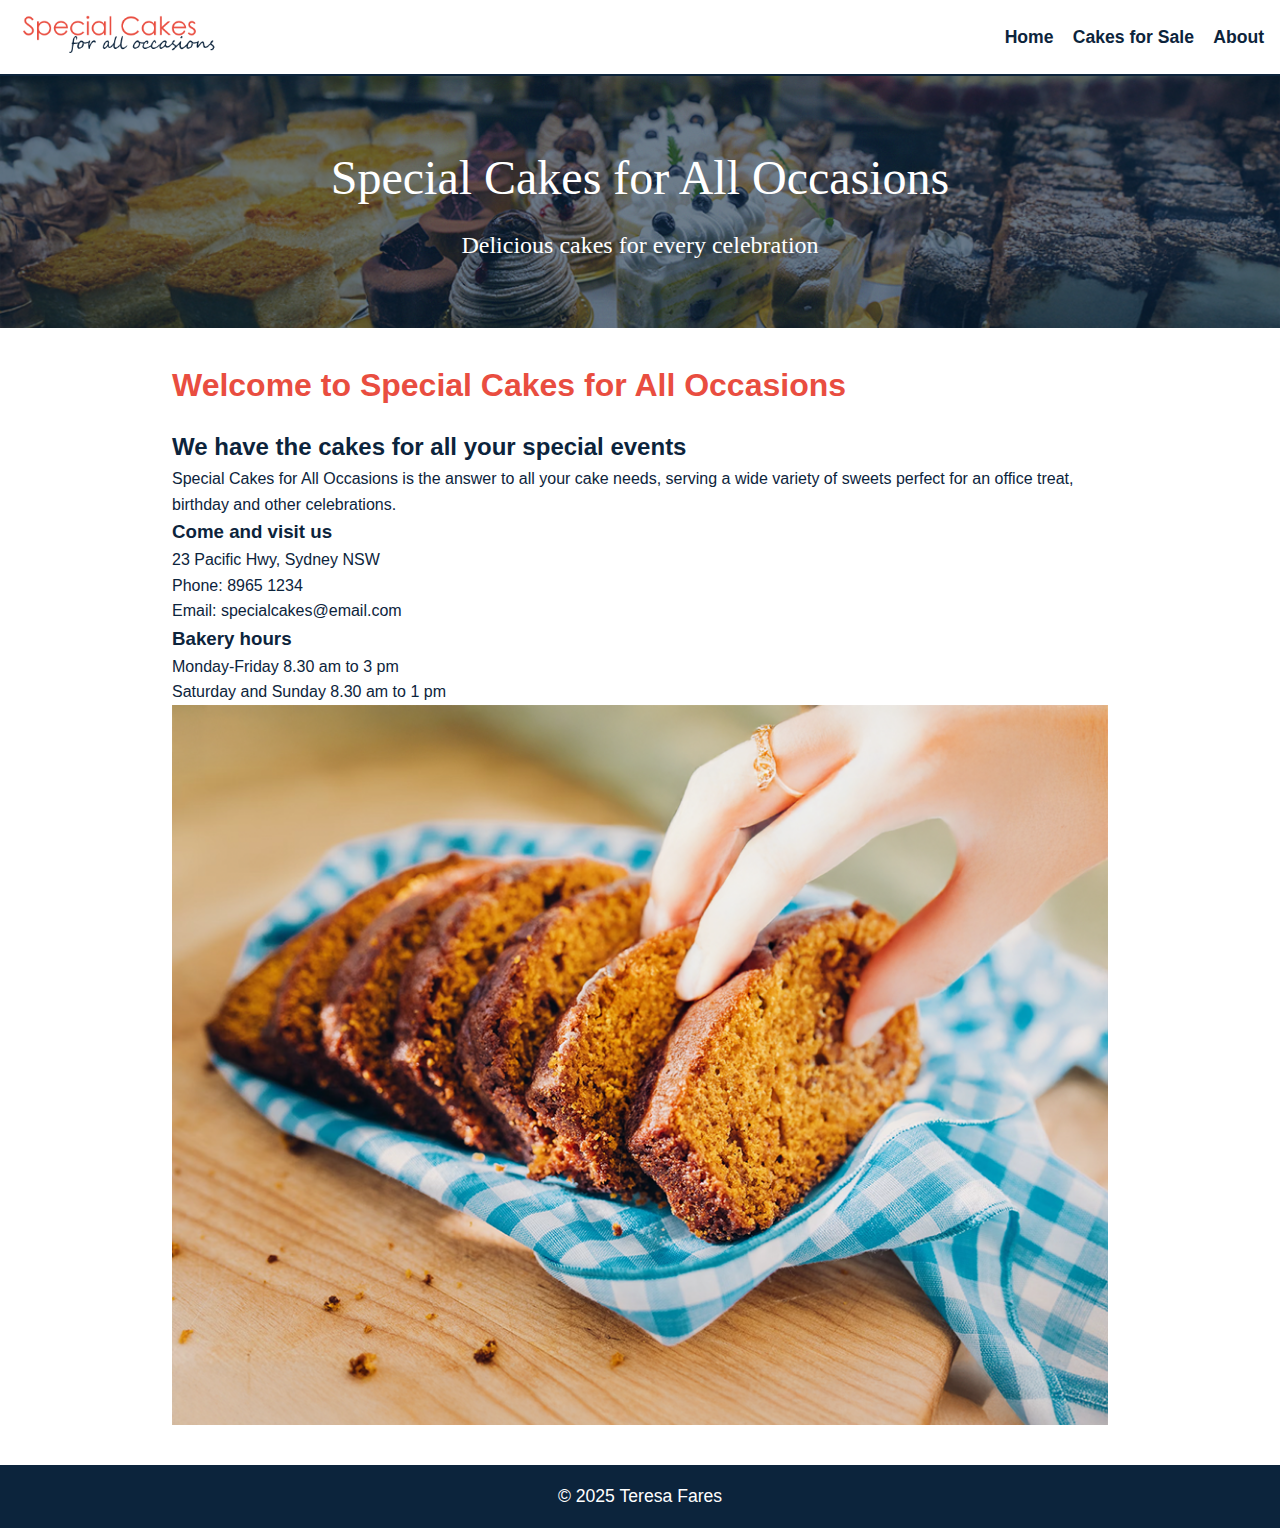
<file: index.html>
<!DOCTYPE html>
<html lang="en">
<head>
  <meta charset="UTF-8">
  <title>Special Cakes for All Occasions</title>
  <link rel="stylesheet" href="stylesheet.css">
</head>
<body>

    <!-- Navbar -->
    <nav class="navbar">
      <a href="index.html" class="logo-link">
        <img src="images/web_images/logo.png" alt="Special Cakes logo" class="logo" />
      </a>
      <input type="checkbox" id="nav-toggle" class="nav-toggle" />
      <label for="nav-toggle" class="nav-toggle-label">&#9776;</label>
      <ul class="nav-links">
        <li><a href="index.html">Home</a></li>
        <li><a href="cakes.html">Cakes for Sale</a></li>
        <li><a href="about.html">About</a></li>
      </ul>
    </nav>
    <section class="banner">
        <h1>Special Cakes for All Occasions</h1>
        <p>Delicious cakes for every celebration</p>
    </section>
  
    <main class="container">
      <h1>Welcome to Special Cakes for All Occasions</h1>
      <h2>We have the cakes for all your special events</h2>
  
      <p>Special Cakes for All Occasions is the answer to all your cake needs, serving a wide variety of sweets perfect for an office treat, birthday and other celebrations.</p>
  
      <h3>Come and visit us</h3>
      <p>23 Pacific Hwy, Sydney NSW<br />
      Phone: 8965 1234<br />
      Email: specialcakes@email.com</p>
  
      <h3>Bakery hours</h3>
      <p>Monday-Friday 8.30 am to 3 pm<br />
      Saturday and Sunday 8.30 am to 1 pm</p>
  
      <img src="images/web_images/banana-bread975.png" alt="Delicious cake at the bakery" width="975" height="750" class="homepageimg" />
    </main>
  
    <footer>
      &copy; 2025 Teresa Fares
    </footer>
    
  </body>
  </html>
</file>
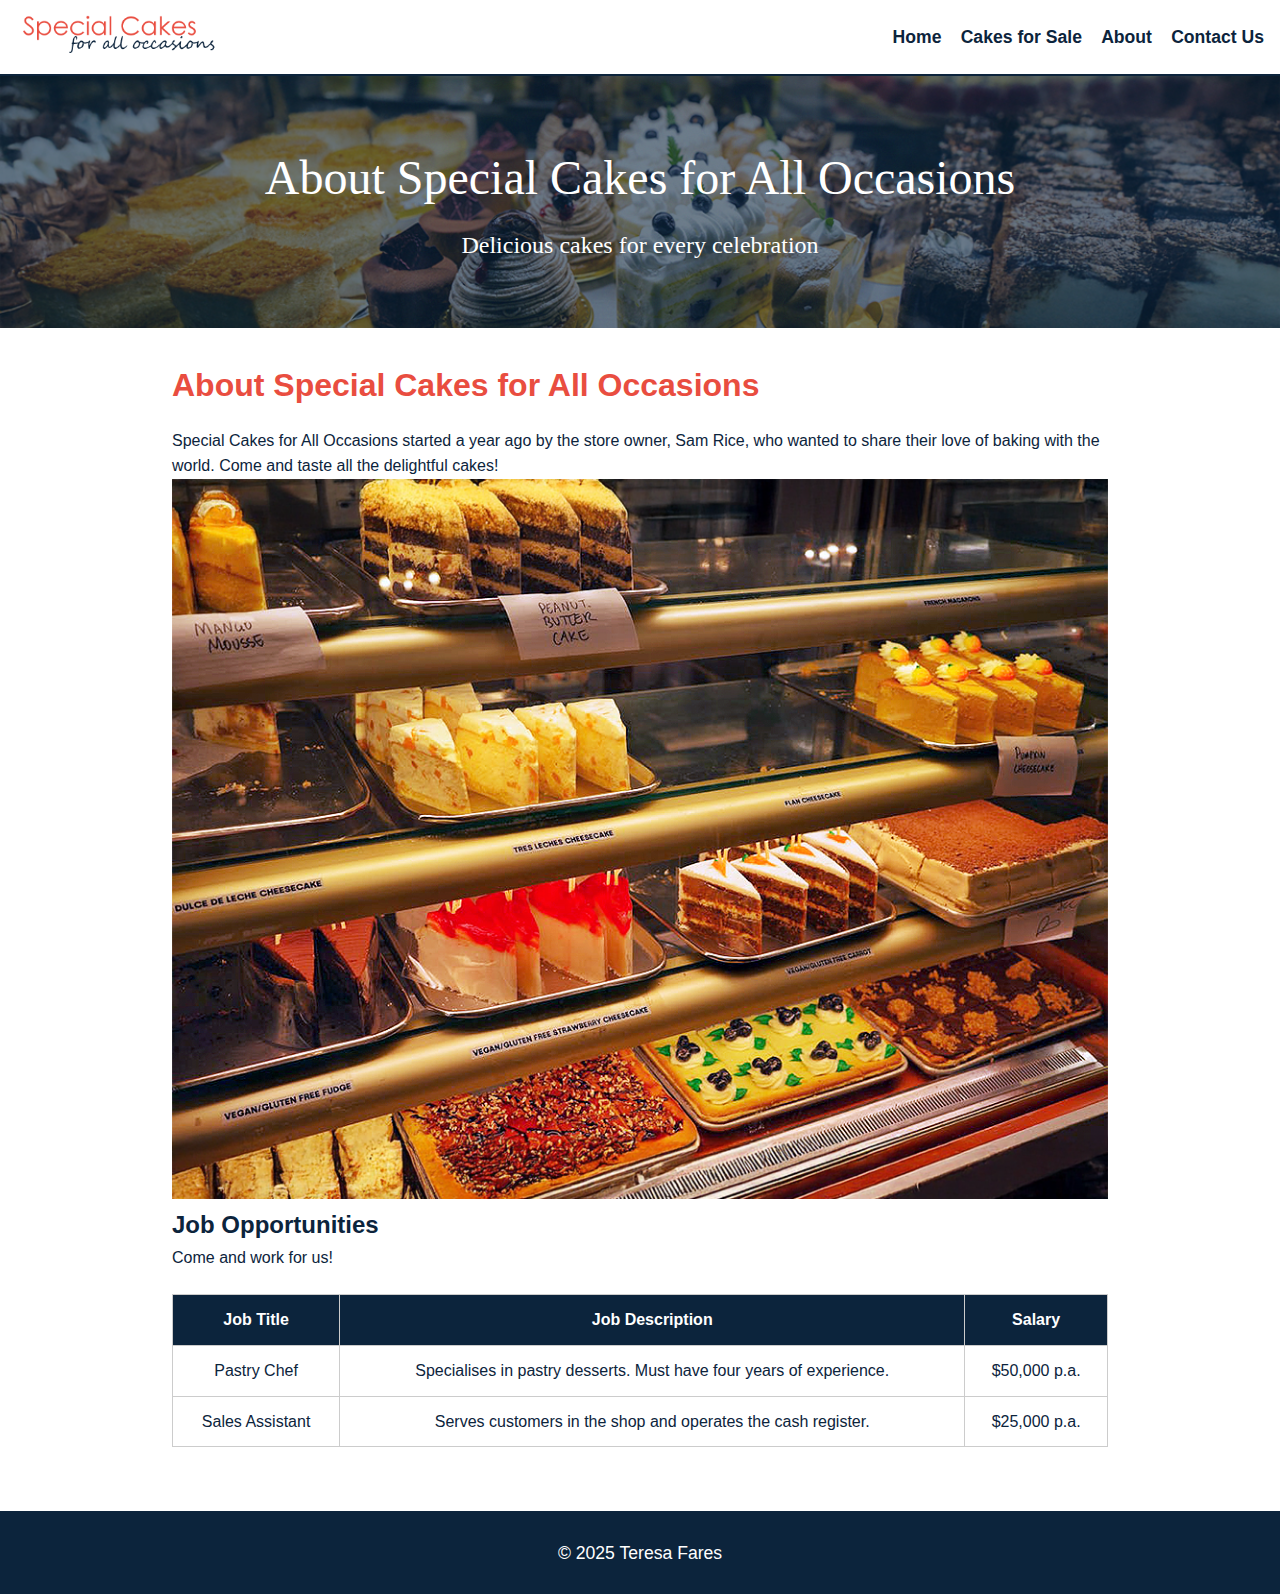
<file: about.html>
<!DOCTYPE html>
<html lang="en">

<head>
    <meta name="viewport" content="width=device-width, initial-scale=1.0">
    <meta charset="UTF-8">
    <title>About | Special Cakes for All Occasions</title>
    <link rel="stylesheet" href="stylesheet.css">
</head>

<body>

    <!-- Navbar -->
    <nav class="navbar">
        <a href="index.html" class="logo-link">
            <img src="images/web_images/logo.png" alt="Special Cakes logo" class="logo" />
        </a>
        <input type="checkbox" id="nav-toggle" class="nav-toggle" />
        <label for="nav-toggle" class="nav-toggle-label">&#9776;</label>
        <ul class="nav-links">
            <li><a href="index.html">Home</a></li>
            <li><a href="cakes.html">Cakes for Sale</a></li>
            <li><a href="about.html">About</a></li>
            <li><a href="contact.html">Contact Us</a></li>
        </ul>
    </nav>

    <section class="banner">
        <h1>About Special Cakes for All Occasions</h1>
        <p>Delicious cakes for every celebration</p>
    </section>

    <main class="container">
        <section class="about-intro">
            <h1>About Special Cakes for All Occasions</h1>
            <p>
                Special Cakes for All Occasions started a year ago by the store owner, Sam Rice, who wanted to share
                their love of baking with the world. Come and taste all the delightful cakes!
            </p>
            <img src="images/web_images/cheescakes-on-display975.png" alt="Baking in progress" class="homepageimg" />
        </section>

        <section class="job-opportunities">
            <h2>Job Opportunities</h2>
            <p>Come and work for us!</p>
            <table class="price-table">
                <thead>
                    <tr>
                        <th>Job Title</th>
                        <th>Job Description</th>
                        <th>Salary</th>
                    </tr>
                </thead>
                <tbody>
                    <tr>
                        <td>Pastry Chef</td>
                        <td>Specialises in pastry desserts. Must have four years of experience.</td>
                        <td>$50,000 p.a.</td>
                    </tr>
                    <tr>
                        <td>Sales Assistant</td>
                        <td>Serves customers in the shop and operates the cash register.</td>
                        <td>$25,000 p.a.</td>
                    </tr>
                </tbody>
            </table>
        </section>
    </main>

    <footer>
        <div>
            &copy; 2025 Teresa Fares
        </div>
    </footer>

</body>

</html>
</file>
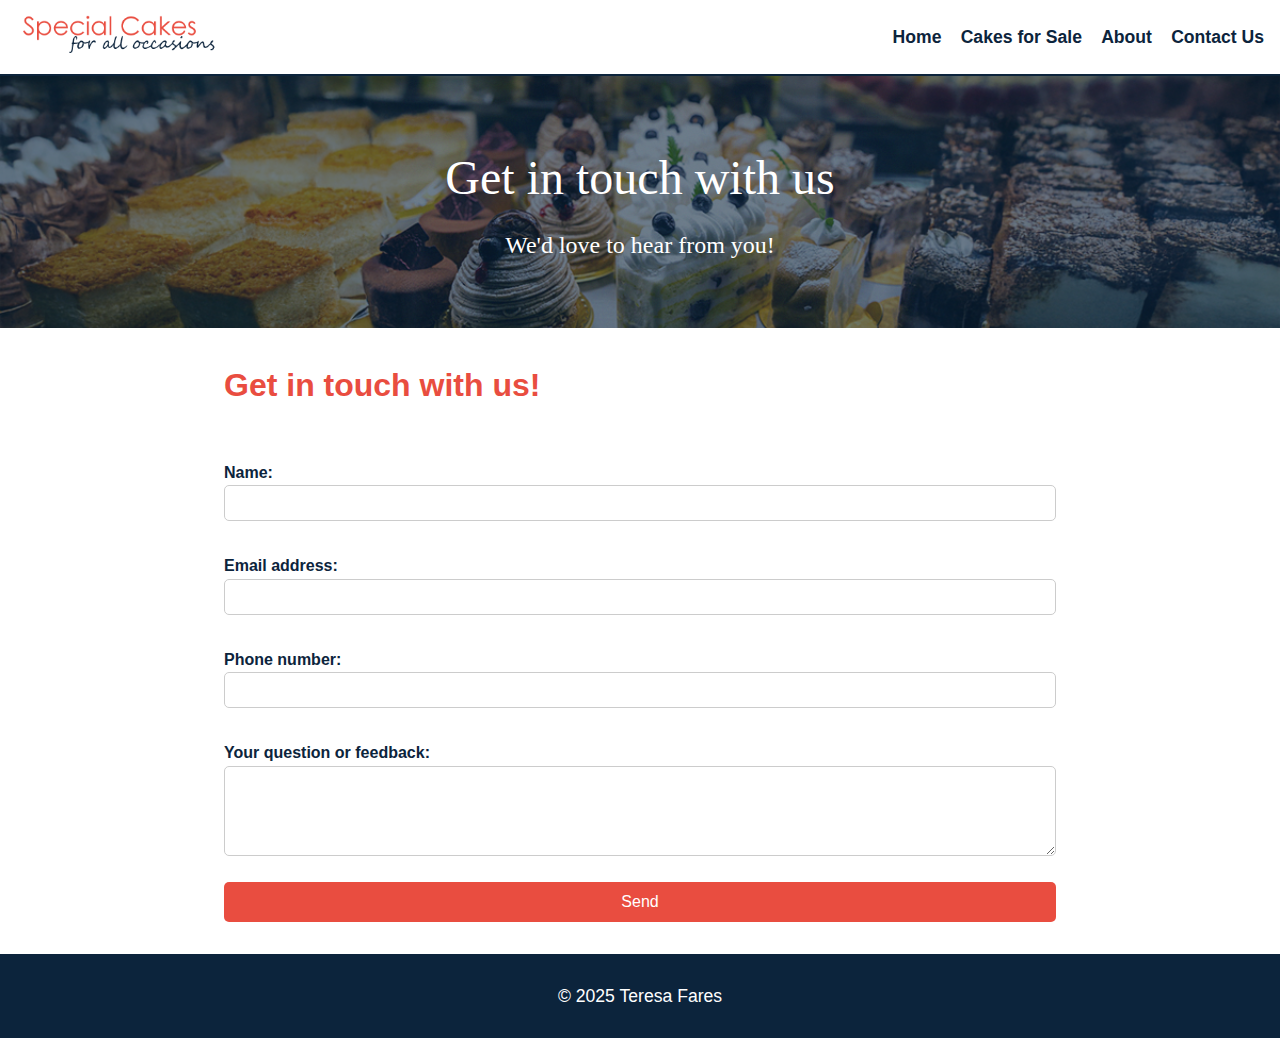
<file: contact.html>
<!DOCTYPE html>
<html lang="en">

<head>
    <meta name="viewport" content="width=device-width, initial-scale=1.0">
    <meta charset="UTF-8">
    <title>Contact Us | Special Cakes for All Occasions</title>
    <link rel="stylesheet" href="stylesheet.css">
</head>

<body>
    <div class="page-wrapper">
        <!-- Navbar -->
        <nav class="navbar">
            <a href="index.html" class="logo-link">
                <img src="images/web_images/logo.png" alt="Special Cakes logo" class="logo" />
            </a>
            <input type="checkbox" id="nav-toggle" class="nav-toggle" />
            <label for="nav-toggle" class="nav-toggle-label">&#9776;</label>
            <ul class="nav-links">
                <li><a href="index.html">Home</a></li>
                <li><a href="cakes.html">Cakes for Sale</a></li>
                <li><a href="about.html">About</a></li>
                <li><a href="contact.html">Contact Us</a></li>
            </ul>
        </nav>

        <section class="banner">
            <h1>Get in touch with us</h1>
            <p>We'd love to hear from you!</p>
        </section>

        <main class="container" style="width: 70%;">
            <h1>Get in touch with us!</h1>
            <form class="order-form" action="mailto:specialcakes@tafe.com" method="POST" enctype="text/plain">
                <label for="name">Name:</label>
                <input type="text" id="name" name="Name" required>

                <label for="email">Email address:</label>
                <input type="email" id="email" name="Email" required>

                <label for="phone">Phone number:</label>
                <input type="tel" id="phone" name="Phone" required>

                <label for="message">Your question or feedback:</label>
                <textarea id="message" name="Message" rows="5" required style="margin-bottom: 2em"></textarea>

                <button type="submit">Send</button>
            </form>
        </main>

        <footer>
            <div>
                &copy; 2025 Teresa Fares
            </div>
        </footer>
    </div>
</body>

</html>
</file>
<file: stylesheet.css>
* {
  box-sizing: border-box;
  margin: 0;
  padding: 0;
}

.banner {
  background-image: url('images/web_images/cakes1200.png');
  background-size: cover;
  background-position: center;
  color: white;
  text-align: center;
  padding: 4em 1em;
  font-family: 'Georgia', serif;
  box-shadow: inset 0 0 0 1000px rgba(12, 36, 60, 0.6);
}

.homepageimg {
  max-width: 100%;
  height: auto;
}

.banner h1 {
  font-size: 3em;
  margin-bottom: 0.2em;
  font-weight: normal;
  color: white;
}

.banner p {
  font-size: 1.5em;
  font-weight: 300;
}

body {
  font-family: Arial, sans-serif;
  background-color: white;
  color: #0C243C;
  line-height: 1.6;
  padding: 0;
}

.navbar {
  display: flex;
  justify-content: space-between;
  align-items: center;
  background-color: white;
  border-bottom: 2px solid #0C243C;
  padding: 0.5em 1em;
  position: sticky;
  top: 0;
  z-index: 1000;
}

.logo {
  height: 50px;
}

.nav-links {
  list-style: none;
  display: flex;
  gap: 1.2em;

}

.nav-links a {
  color: #0C243C;
  text-decoration: none;
  font-weight: bold;
  font-size: 1.1em;
}

.nav-toggle {
  display: none;
}

.nav-toggle-label {
  display: none;
  font-size: 2em;
  color: #0C243C;
  cursor: pointer;
}

html,
body {
  height: 100%;
  margin: 0;
  padding: 0;
}

.page-wrapper {
  display: flex;
  flex-direction: column;
  min-height: 100vh;
}

.container {
  flex: 1;
  padding: 2em;
  max-width: 1000px;
  margin: auto;
}

footer {
  background-color: #0C243C;
  color: white;
  text-align: center;
  padding: 1em;
  font-size: 1.1em;
}

h1 {
  color: #E94D40;
  margin-bottom: 0.5em;
}

footer {
  text-align: center;
  bottom: 0;
}

footer div {
  padding: 10px;
}

.cake-gallery {
  display: grid;
  grid-template-columns: repeat(auto-fit, minmax(250px, 1fr));
  gap: 2em;
  margin-top: 2em;
  margin-bottom: 2em;
}

.cake-card {
  background-color: #f9f9f9;
  border-radius: 10px;
  text-align: center;
  padding: 1em;
  transition: transform 0.3s;
  outline: 1px solid white;
  box-shadow: 7px 10px rgb(185, 185, 185);
}

.cake-card:hover {
  transform: scale(1.05);
}

.cake-card img {
  width: 100%;
  height: auto;
  border-radius: 5px;
}

.cake-card h2 {
  margin-top: 0.8em;
  color: #0C243C;
}

.lightbox {
  display: none;
  position: fixed;
  z-index: 1000;
  top: 0;
  left: 0;
  width: 100vw;
  height: 100vh;
  backdrop-filter: blur(5px);
  background-color: rgba(0, 0, 0, 0.6);
  justify-content: center;
  align-items: center;
}

.lightbox-img {
  max-width: 90%;
  max-height: 80%;
  border-radius: 10px;
  box-shadow: 0 0 30px rgba(0, 0, 0, 0.8);
}

.lightbox .close {
  position: absolute;
  top: 30px;
  right: 40px;
  font-size: 3rem;
  color: white;
  cursor: pointer;
}

.price-table {
  width: 100%;
  border-collapse: collapse;
  margin-top: 1.5em;
  margin-bottom: 2em;
  font-size: 1em;
}

.price-table th,
.price-table td {
  border: 1px solid #ccc;
  padding: 0.75em;
  text-align: center;
}

.price-table th {
  background-color: #0C243C;
  color: white;
}

.order-form {
  display: flex;
  flex-direction: column;

  margin-top: 1em;
}

.order-form label {
  font-weight: bold;
  margin-top: 2em;
}

.order-form input {
  padding: 0.5em;
  font-size: 1em;
  border: 1px solid #ccc;
  border-radius: 5px;
}

.order-form button {
  padding: 0.7em;
  background-color: #E94D40;
  color: white;
  font-size: 1em;
  border: none;
  border-radius: 5px;
  cursor: pointer;
}

.order-form button:hover {
  background-color: #c63d32;
}

.order-form textarea {
  padding: 0.5em;
  font-size: 1em;
  border: 1px solid #ccc;
  border-radius: 5px;
  resize: vertical;
}

@media (width < 900px) {


  .nav-links {
    display: none;
    flex-direction: column;
    background-color: white;
    max-width: 100%;
    position: absolute;
    top: 60px;
    right: 0;
    border-radius: 5px;
    margin: 1em;
  }

  .container {
    padding: 0.7em;
    flex: 1
  }

  .nav-links li {
    border-top: 1px solid #E94D40;
    padding: 1em;
    padding-top: 0.2em;
    padding-bottom: 0.2em;
    text-align: center;
  }

  .nav-toggle:checked+.nav-toggle-label+.nav-links {
    display: flex;
  }

  .nav-toggle-label {
    display: block;
  }
}
</file>
